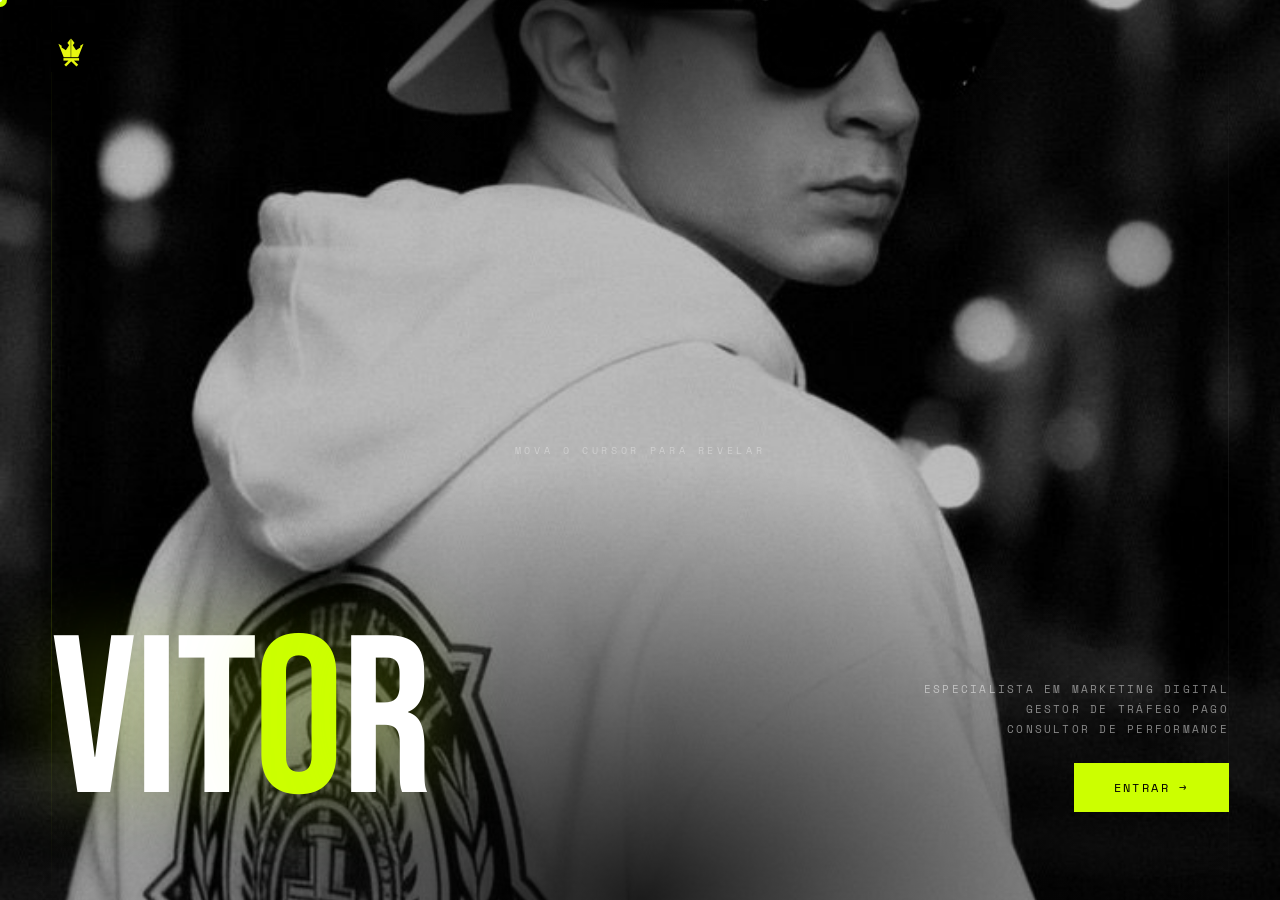
<file: index.html>
<!DOCTYPE html>
<html lang="pt-BR">
<head>
<meta charset="UTF-8"/>
<meta name="viewport" content="width=device-width, initial-scale=1.0"/>
<title>VITOR — Entrada</title>
<link href="https://fonts.googleapis.com/css2?family=Bebas+Neue&family=Space+Mono:wght@400;700&family=Outfit:wght@300;400&display=swap" rel="stylesheet">
<script src="https://unpkg.com/aos@2.3.1/dist/aos.js"></script>
<style>
*{margin:0;padding:0;box-sizing:border-box}
html,body{width:100%;height:100%;overflow:hidden;background:#000;cursor:none}

canvas{position:fixed;inset:0;width:100%;height:100%;display:block}

.cursor{
  position:fixed;width:14px;height:14px;
  background:#CCFF00;border-radius:50%;
  pointer-events:none;z-index:200;
  transform:translate(-50%,-50%);
  transition:transform .1s;
  mix-blend-mode:screen;
}
.cursor-dot{
  position:fixed;width:4px;height:4px;
  background:#fff;border-radius:50%;
  pointer-events:none;z-index:201;
  transform:translate(-50%,-50%);
}

.ui{
  position:fixed;inset:0;z-index:100;
  display:flex;flex-direction:column;
  justify-content:flex-end;
  padding:4rem 4vw 5rem;
  pointer-events:none;
}

.ui-logo{
  position:absolute;top:2rem;left:4vw;
  display:flex;align-items:center;gap:.75rem;
  pointer-events:auto;
}
.ui-logo img{width:40px;height:40px;object-fit:contain}

.ui-hint{
  position:absolute;top:50%;left:50%;transform:translate(-50%,-50%);
  text-align:center;pointer-events:none;
}
.ui-hint p{
  font-family:'Space Mono',monospace;
  font-size:.65rem;letter-spacing:.35em;text-transform:uppercase;
  color:rgba(255,255,255,.35);
  animation:pulse 2.5s ease-in-out infinite;
}
@keyframes pulse{0%,100%{opacity:.35}50%{opacity:.7}}

.ui-bottom{display:flex;justify-content:space-between;align-items:flex-end;gap:2rem}

.ui-name{
  font-family:'Bebas Neue',sans-serif;
  font-size:clamp(5rem,18vw,14rem);
  line-height:.85;
  color:#fff;
  letter-spacing:-.01em;
  text-shadow: 0 0 80px rgba(204,255,0,.3);
}
.ui-name em{color:#CCFF00;font-style:normal}

.ui-right{
  display:flex;flex-direction:column;align-items:flex-end;gap:1.5rem;
  padding-bottom:.5rem;
  pointer-events:auto;
}
.ui-title{
  font-family:'Space Mono',monospace;
  font-size:.7rem;letter-spacing:.2em;text-transform:uppercase;
  color:rgba(255,255,255,.5);text-align:right;line-height:1.8;
}
.enter-btn{
  font-family:'Space Mono',monospace;
  font-size:.75rem;letter-spacing:.2em;text-transform:uppercase;
  padding:1rem 2.5rem;
  background:#CCFF00;color:#000;
  border:none;cursor:none;
  position:relative;overflow:hidden;
  transition:box-shadow .3s;
  text-decoration:none;display:inline-block;
}
.enter-btn::before{
  content:'';position:absolute;inset:0;
  background:#fff;transform:translateX(-100%);
  transition:transform .4s cubic-bezier(.4,0,.2,1);
}
.enter-btn:hover::before{transform:translateX(0)}
.enter-btn:hover{box-shadow:0 0 40px rgba(204,255,0,.5);}
.enter-btn span{position:relative;z-index:1}

.vignette{
  position:fixed;inset:0;z-index:50;pointer-events:none;
  background:
    radial-gradient(ellipse 70% 70% at 50% 100%, rgba(0,0,0,.85) 0%, transparent 70%),
    radial-gradient(ellipse 60% 40% at 50% 0%, rgba(0,0,0,.7) 0%, transparent 60%);
}

.line-left{
  position:fixed;left:4vw;top:0;bottom:0;width:1px;
  background:linear-gradient(to bottom,transparent,rgba(204,255,0,.15) 40%,rgba(204,255,0,.15) 60%,transparent);
  z-index:50;pointer-events:none;
}
.line-right{
  position:fixed;right:4vw;top:0;bottom:0;width:1px;
  background:linear-gradient(to bottom,transparent,rgba(255,255,255,.06) 40%,rgba(255,255,255,.06) 60%,transparent);
  z-index:50;pointer-events:none;
}

.counter{
  position:fixed;bottom:2rem;left:50%;transform:translateX(-50%);
  font-family:'Space Mono',monospace;font-size:.6rem;letter-spacing:.3em;
  color:rgba(255,255,255,.2);z-index:100;pointer-events:none;
}

/* Fade in */
@keyframes fadeIn{from{opacity:0}to{opacity:1}}
.ui{animation:fadeIn 1.5s ease forwards}

/* Touch ripple */
.touch-ripple{
  position:fixed;pointer-events:none;z-index:150;
  border-radius:50%;border:1px solid #CCFF00;
  transform:translate(-50%,-50%) scale(0);
  animation:rippleOut .6s ease forwards;
}
@keyframes rippleOut{
  to{transform:translate(-50%,-50%) scale(3);opacity:0}
}
</style>
</head>
<body>

<canvas id="c"></canvas>
<div class="vignette"></div>
<div class="line-left"></div>
<div class="line-right"></div>
<div class="cursor" id="cursor"></div>
<div class="cursor-dot" id="cdot"></div>

<div class="ui">
  <div class="ui-logo">
    <img src="[data-uri]" alt="Logo"/>
  </div>

  <div class="ui-hint">
    <p>mova o cursor para revelar</p>
  </div>

  <div class="ui-bottom">
    <div class="ui-name">VIT<em>O</em>R</div>
    <div class="ui-right">
      <div class="ui-title">
        Especialista em Marketing Digital<br>
        Gestor de Tráfego Pago<br>
        Consultor de Performance
      </div>
      <a href="portfolio.html" class="enter-btn">
        <span>Entrar →</span>
      </a>
    </div>
  </div>
</div>

<div class="counter" id="counter"></div>

<script>
const canvas = document.getElementById('c');
const ctx = canvas.getContext('2d');

let W, H;
function resize() {
  W = canvas.width = window.innerWidth;
  H = canvas.height = window.innerHeight;
}
resize();
window.addEventListener('resize', resize);

// Load image
const img = new Image();
img.src = '[data-uri]';

// Also make a grayscale offscreen canvas
let grayCanvas, grayCtx, colorCanvas, colorCtx;

img.onload = () => {
  // Create grayscale version
  grayCanvas = document.createElement('canvas');
  grayCanvas.width = img.width;
  grayCanvas.height = img.height;
  grayCtx = grayCanvas.getContext('2d');
  grayCtx.filter = 'grayscale(1) brightness(0.75)';
  grayCtx.drawImage(img, 0, 0);

  // Color version (with slight tint)
  colorCanvas = document.createElement('canvas');
  colorCanvas.width = img.width;
  colorCanvas.height = img.height;
  colorCtx = colorCanvas.getContext('2d');
  colorCtx.drawImage(img, 0, 0);

  loop();
};

// Trail
const trail = [];
const DURATION = 1200; // ms
const MAX_RADIUS = 110;
const MIN_RADIUS = 60;

let mx = -999, my = -999;

function addPoint(x, y) {
  trail.push({ x, y, t: Date.now(), id: Math.random() });
  if (trail.length > 300) trail.shift();
}

document.addEventListener('mousemove', e => {
  mx = e.clientX; my = e.clientY;
  // throttle point addition
  const last = trail[trail.length - 1];
  if (!last || Math.hypot(e.clientX - last.x, e.clientY - last.y) > 6) {
    addPoint(e.clientX, e.clientY);
  }
});

// Touch support
document.addEventListener('touchmove', e => {
  e.preventDefault();
  const t = e.touches[0];
  mx = t.clientX; my = t.clientY;
  const last = trail[trail.length - 1];
  if (!last || Math.hypot(t.clientX - last.x, t.clientY - last.y) > 6) {
    addPoint(t.clientX, t.clientY);
  }
}, {passive:false});

document.addEventListener('touchstart', e => {
  const t = e.touches[0];
  // ripple
  const r = document.createElement('div');
  r.className = 'touch-ripple';
  r.style.left = t.clientX + 'px';
  r.style.top = t.clientY + 'px';
  r.style.width = r.style.height = (MAX_RADIUS*2) + 'px';
  document.body.appendChild(r);
  setTimeout(() => r.remove(), 700);
});

// Image cover helper
function coverRect(src, dx, dy, dw, dh) {
  const iw = src.width, ih = src.height;
  const da = dw / dh, ia = iw / ih;
  let sx, sy, sw, sh;
  if (ia > da) {
    sh = ih; sw = ih * da;
    sx = (iw - sw) / 2; sy = 0;
  } else {
    sw = iw; sh = iw / da;
    sx = 0; sy = (ih - sh) / 2;
  }
  ctx.drawImage(src, sx, sy, sw, sh, dx, dy, dw, dh);
}

function loop() {
  const now = Date.now();

  ctx.clearRect(0, 0, W, H);

  // Base: grayscale
  if (grayCanvas) coverRect(grayCanvas, 0, 0, W, H);

  // Color trail
  const alive = trail.filter(p => now - p.t < DURATION);

  alive.forEach((pt, i) => {
    const age = now - pt.t;
    const progress = age / DURATION;
    const alpha = Math.pow(1 - progress, 1.8);
    const radius = MIN_RADIUS + (MAX_RADIUS - MIN_RADIUS) * (1 - progress * 0.4);

    if (alpha <= 0) return;

    ctx.save();
    ctx.globalAlpha = alpha;
    ctx.beginPath();
    ctx.arc(pt.x, pt.y, radius, 0, Math.PI * 2);
    ctx.clip();
    if (colorCanvas) coverRect(colorCanvas, 0, 0, W, H);
    ctx.restore();
  });

  // Slight yellow glow at current cursor
  if (mx > 0 && my > 0 && alive.length > 0) {
    const grad = ctx.createRadialGradient(mx, my, 0, mx, my, 50);
    grad.addColorStop(0, 'rgba(204,255,0,0.08)');
    grad.addColorStop(1, 'transparent');
    ctx.save();
    ctx.globalCompositeOperation = 'screen';
    ctx.fillStyle = grad;
    ctx.beginPath();
    ctx.arc(mx, my, 50, 0, Math.PI*2);
    ctx.fill();
    ctx.restore();
  }

  requestAnimationFrame(loop);
}

// Cursor
const cursor = document.getElementById('cursor');
const cdot = document.getElementById('cdot');
let cx=0,cy=0;
document.addEventListener('mousemove', e => {
  cx = e.clientX; cy = e.clientY;
  cursor.style.left = cx + 'px';
  cursor.style.top = cy + 'px';
  cdot.style.left = cx + 'px';
  cdot.style.top = cy + 'px';
});
document.querySelectorAll('a,.enter-btn').forEach(el => {
  el.addEventListener('mouseenter', () => {
    cursor.style.width = '40px';
    cursor.style.height = '40px';
    cursor.style.opacity = '.5';
  });
  el.addEventListener('mouseleave', () => {
    cursor.style.width = '14px';
    cursor.style.height = '14px';
    cursor.style.opacity = '1';
  });
});

// Hide hint after first move
let hintHidden = false;
document.addEventListener('mousemove', () => {
  if (!hintHidden) {
    document.querySelector('.ui-hint').style.opacity = '0';
    document.querySelector('.ui-hint').style.transition = 'opacity 1s';
    hintHidden = true;
  }
});

// Inicializar AOS
if (typeof AOS !== 'undefined') {
  AOS.init({
    duration: 800,
    offset: 100,
    once: true
  });
}
</script>
</body>
</html>
</file>
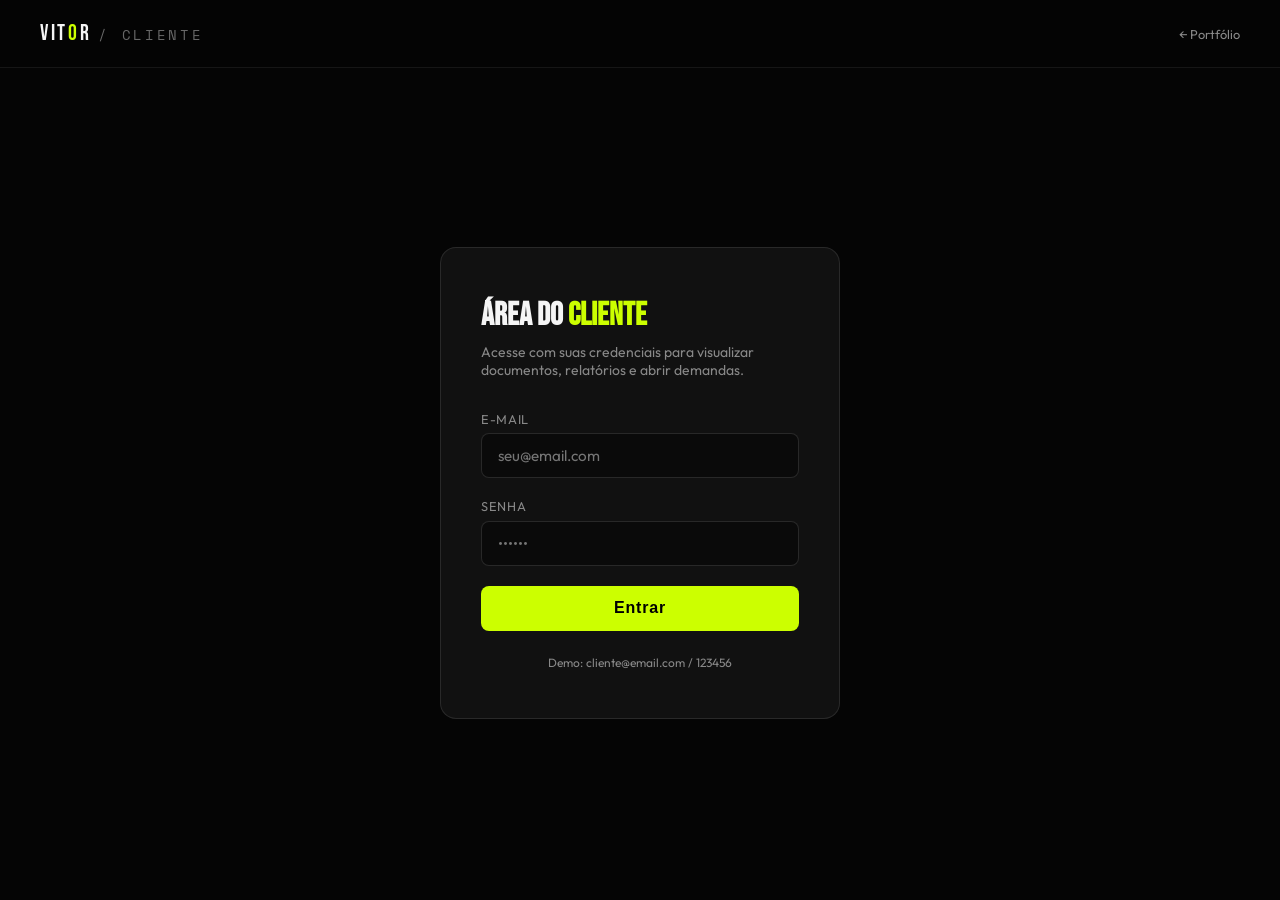
<file: cliente.html>
<!DOCTYPE html>
<html lang="pt-BR">
<head>
  <meta charset="UTF-8"/>
  <meta name="viewport" content="width=device-width, initial-scale=1.0"/>
  <title>Área do Cliente — VITOR</title>
  <link rel="preconnect" href="https://fonts.googleapis.com">
  <link href="https://fonts.googleapis.com/css2?family=Bebas+Neue&family=Outfit:wght@300;400;500;600&family=Space+Mono:wght@400;700&display=swap" rel="stylesheet">
  <link rel="stylesheet" href="css/cliente.css">
</head>
<body>

<nav>
  <div class="nav-logo">VIT<span>O</span>R <span style="font-size:.9rem;color:rgba(255,255,255,.4);font-family:'Space Mono',monospace"> / CLIENTE</span></div>
  <div class="nav-right">
    <span class="nav-user" id="nav-username"></span>
    <button class="btn-logout" id="btn-logout" style="display:none" onclick="logout()">Sair</button>
    <a href="portfolio.html" style="font-size:.8rem;color:var(--gray)">← Portfólio</a>
  </div>
</nav>

<!-- LOGIN -->
<div id="login-screen">
  <div class="login-card">
    <h2>ÁREA DO <span>CLIENTE</span></h2>
    <p class="login-sub">Acesse com suas credenciais para visualizar documentos, relatórios e abrir demandas.</p>
    <div class="form-group">
      <label>E-MAIL</label>
      <input type="email" id="login-email" placeholder="seu@email.com" autocomplete="email"/>
    </div>
    <div class="form-group">
      <label>SENHA</label>
      <input type="password" id="login-senha" placeholder="••••••" autocomplete="current-password"/>
    </div>
    <button class="btn-primary" onclick="fazerLogin()">Entrar</button>
    <p class="login-error" id="login-error">Credenciais inválidas. Tente novamente.</p>
    <p style="font-size:.75rem;color:var(--gray);margin-top:1.5rem;text-align:center">Demo: cliente@email.com / 123456</p>
  </div>
</div>

<!-- DASHBOARD -->
<div id="dashboard-screen">
  <div class="dash-header">
    <h1>OLÁ, <span id="dash-nome">CLIENTE</span></h1>
    <p>Bem-vindo à sua área exclusiva. Gerencie seus contratos, documentos e demandas.</p>
  </div>

  <div class="tabs">
    <button class="tab-btn active" onclick="openTab('documentos')">Documentos</button>
    <button class="tab-btn" onclick="openTab('contratos')">Contratos</button>
    <button class="tab-btn" onclick="openTab('relatorios')">Relatórios</button>
    <button class="tab-btn" onclick="openTab('sac')">SAC / Demanda</button>
    <button class="tab-btn" onclick="openTab('demandas')">Minhas Demandas</button>
    <button class="tab-btn" onclick="openTab('avaliacoes')">Avaliações</button>
  </div>

  <!-- DOCUMENTOS -->
  <div class="tab-panel active" id="tab-documentos">
    <div class="card-list" id="lista-documentos"></div>
  </div>

  <!-- CONTRATOS -->
  <div class="tab-panel" id="tab-contratos">
    <div class="card-list" id="lista-contratos"></div>
  </div>

  <!-- RELATÓRIOS -->
  <div class="tab-panel" id="tab-relatorios">
    <div class="card-list" id="lista-relatorios"></div>
  </div>

  <!-- SAC -->
  <div class="tab-panel" id="tab-sac">
    <div class="sac-form">
      <h3>Abrir nova demanda</h3>
      <div class="form-group">
        <label>ASSUNTO</label>
        <input type="text" id="sac-assunto" placeholder="Ex: Ajuste de campanha"/>
      </div>
      <div class="form-row">
        <div class="form-group">
          <label>SERVIÇO</label>
          <select id="sac-servico">
            <option value="trafico">Tráfego Pago</option>
            <option value="consultoria">Consultoria IA</option>
            <option value="social">Social Media</option>
            <option value="outro">Outro</option>
          </select>
        </div>
        <div class="form-group">
          <label>PRIORIDADE</label>
          <select id="sac-prioridade">
            <option value="normal">Normal</option>
            <option value="alta">Alta</option>
            <option value="urgente">Urgente</option>
          </select>
        </div>
      </div>
      <div class="form-group">
        <label>DESCRIÇÃO</label>
        <textarea id="sac-descricao" placeholder="Descreva em detalhes o que precisa..."></textarea>
      </div>
      <button class="btn-send" onclick="enviarDemanda()">Enviar Demanda</button>
      <p class="success-msg" id="sac-success">✓ Demanda enviada com sucesso!</p>
    </div>
  </div>

  <!-- DEMANDAS -->
  <div class="tab-panel" id="tab-demandas">
    <div id="lista-demandas"></div>
  </div>

  <!-- AVALIAÇÕES -->
  <div class="tab-panel" id="tab-avaliacoes">
    <div class="avaliacao-section">
      <div class="avaliacao-item">
        <h4>Tráfego Pago</h4>
        <div class="stars" id="stars-trafico"
             data-servico="trafico"></div>
      </div>
      <div class="avaliacao-item">
        <h4>Consultoria IA</h4>
        <div class="stars" id="stars-consultoria"
             data-servico="consultoria"></div>
      </div>
    </div>
  </div>
</div>

<script src="js/dataService.js"></script>
<script src="js/cliente-page.js"></script>
</body>
</html>
</file>
<file: css/cliente.css>
*,*::before,*::after{box-sizing:border-box;margin:0;padding:0}
    :root{--yellow:#CCFF00;--black:#050505;--white:#f5f5f5;--gray:#888}
    body{background:var(--black);color:var(--white);font-family:'Outfit',sans-serif;min-height:100vh}
    a{color:var(--yellow);text-decoration:none}

    /* NAV */
    nav{display:flex;align-items:center;justify-content:space-between;padding:1.25rem 2.5rem;border-bottom:1px solid rgba(255,255,255,.07);position:sticky;top:0;background:rgba(5,5,5,.95);backdrop-filter:blur(12px);z-index:100}
    .nav-logo{font-family:'Bebas Neue',sans-serif;font-size:1.4rem;letter-spacing:.12em;color:var(--white)}
    .nav-logo span{color:var(--yellow)}
    .nav-right{display:flex;gap:1rem;align-items:center}
    .nav-user{font-size:.85rem;color:var(--gray)}
    .btn-logout{background:transparent;border:1px solid rgba(255,255,255,.2);color:var(--white);padding:.4rem .9rem;border-radius:6px;cursor:pointer;font-size:.8rem;transition:border-color .3s}
    .btn-logout:hover{border-color:var(--yellow);color:var(--yellow)}

    /* LOGIN */
    #login-screen{display:flex;align-items:center;justify-content:center;min-height:calc(100vh - 70px);padding:2rem}
    .login-card{background:#111;border:1px solid rgba(255,255,255,.1);border-radius:16px;padding:3rem 2.5rem;width:100%;max-width:400px}
    .login-card h2{font-family:'Bebas Neue',sans-serif;font-size:2rem;margin-bottom:.5rem}
    .login-card h2 span{color:var(--yellow)}
    .login-sub{color:var(--gray);font-size:.875rem;margin-bottom:2rem}
    .form-group{margin-bottom:1.25rem}
    .form-group label{display:block;font-size:.8rem;color:var(--gray);margin-bottom:.4rem;letter-spacing:.05em}
    .form-group input{width:100%;background:#0a0a0a;border:1px solid rgba(255,255,255,.12);border-radius:8px;padding:.75rem 1rem;color:var(--white);font-size:.95rem;font-family:'Outfit',sans-serif;outline:none;transition:border-color .3s}
    .form-group input:focus{border-color:var(--yellow)}
    .btn-primary{width:100%;background:var(--yellow);color:#000;border:none;padding:.85rem;border-radius:8px;font-weight:700;font-size:1rem;cursor:pointer;transition:opacity .3s;letter-spacing:.05em}
    .btn-primary:hover{opacity:.88}
    .login-error{color:#ff4d4d;font-size:.85rem;margin-top:.75rem;display:none}

    /* DASHBOARD */
    #dashboard-screen{display:none;padding:2rem 2.5rem}
    .dash-header{margin-bottom:2rem}
    .dash-header h1{font-family:'Bebas Neue',sans-serif;font-size:2.5rem}
    .dash-header h1 span{color:var(--yellow)}
    .dash-header p{color:var(--gray);font-size:.9rem;margin-top:.25rem}

    /* TABS */
    .tabs{display:flex;gap:.5rem;flex-wrap:wrap;margin-bottom:2rem;border-bottom:1px solid rgba(255,255,255,.08);padding-bottom:0}
    .tab-btn{background:transparent;border:none;border-bottom:2px solid transparent;color:var(--gray);padding:.65rem 1.25rem;cursor:pointer;font-size:.9rem;font-family:'Outfit',sans-serif;transition:color .3s,border-color .3s;margin-bottom:-1px}
    .tab-btn.active,.tab-btn:hover{color:var(--yellow);border-color:var(--yellow)}
    .tab-panel{display:none}
    .tab-panel.active{display:block}

    /* CARDS */
    .card-list{display:flex;flex-direction:column;gap:.75rem}
    .card-item{background:#111;border:1px solid rgba(255,255,255,.08);border-radius:10px;padding:1rem 1.25rem;display:flex;align-items:center;justify-content:space-between;gap:1rem}
    .card-item-name{font-size:.95rem}
    .badge{font-size:.75rem;padding:.3rem .7rem;border-radius:20px;font-weight:600}
    .badge-ok{background:rgba(204,255,0,.12);color:var(--yellow)}
    .badge-pending{background:rgba(255,165,0,.12);color:orange}
    .badge-open{background:rgba(100,149,237,.12);color:cornflowerblue}
    .download-btn{background:transparent;border:1px solid rgba(255,255,255,.15);color:var(--white);padding:.3rem .75rem;border-radius:6px;cursor:pointer;font-size:.8rem;transition:border-color .3s}
    .download-btn:hover{border-color:var(--yellow)}

    /* SAC / DEMANDAS */
    .form-row{display:grid;grid-template-columns:1fr 1fr;gap:1rem}
    @media(max-width:600px){.form-row{grid-template-columns:1fr}}
    .sac-form{background:#111;border:1px solid rgba(255,255,255,.08);border-radius:12px;padding:1.5rem;max-width:600px}
    .sac-form h3{font-size:1.1rem;margin-bottom:1.25rem;color:var(--yellow)}
    .sac-form .form-group input,.sac-form .form-group textarea,.sac-form .form-group select{width:100%;background:#0a0a0a;border:1px solid rgba(255,255,255,.12);border-radius:8px;padding:.7rem 1rem;color:var(--white);font-size:.9rem;font-family:'Outfit',sans-serif;outline:none;transition:border-color .3s}
    .sac-form .form-group textarea{resize:vertical;min-height:100px}
    .sac-form .form-group select option{background:#111}
    .sac-form .form-group input:focus,.sac-form .form-group textarea:focus,.sac-form .form-group select:focus{border-color:var(--yellow)}
    .btn-send{background:var(--yellow);color:#000;border:none;padding:.7rem 1.75rem;border-radius:8px;font-weight:700;cursor:pointer;font-size:.9rem;transition:opacity .3s}
    .btn-send:hover{opacity:.88}
    .success-msg{color:var(--yellow);font-size:.875rem;margin-top:.75rem;display:none}

    /* AVALIAÇÕES */
    .avaliacao-section{max-width:500px}
    .avaliacao-item{background:#111;border:1px solid rgba(255,255,255,.08);border-radius:12px;padding:1.25rem 1.5rem;margin-bottom:1rem}
    .avaliacao-item h4{font-size:.95rem;margin-bottom:.75rem}
    .stars{display:flex;gap:.35rem}
    .star{font-size:1.5rem;cursor:pointer;color:rgba(255,255,255,.2);transition:color .2s}
    .star.active,.star:hover{color:var(--yellow)}

    /* DEMANDAS TABLE */
    .demandas-table{width:100%;border-collapse:collapse;font-size:.875rem}
    .demandas-table th{text-align:left;padding:.6rem 1rem;color:var(--gray);font-weight:500;border-bottom:1px solid rgba(255,255,255,.08)}
    .demandas-table td{padding:.75rem 1rem;border-bottom:1px solid rgba(255,255,255,.04)}
    .empty-state{color:var(--gray);font-size:.875rem;padding:1rem 0}
</file>
